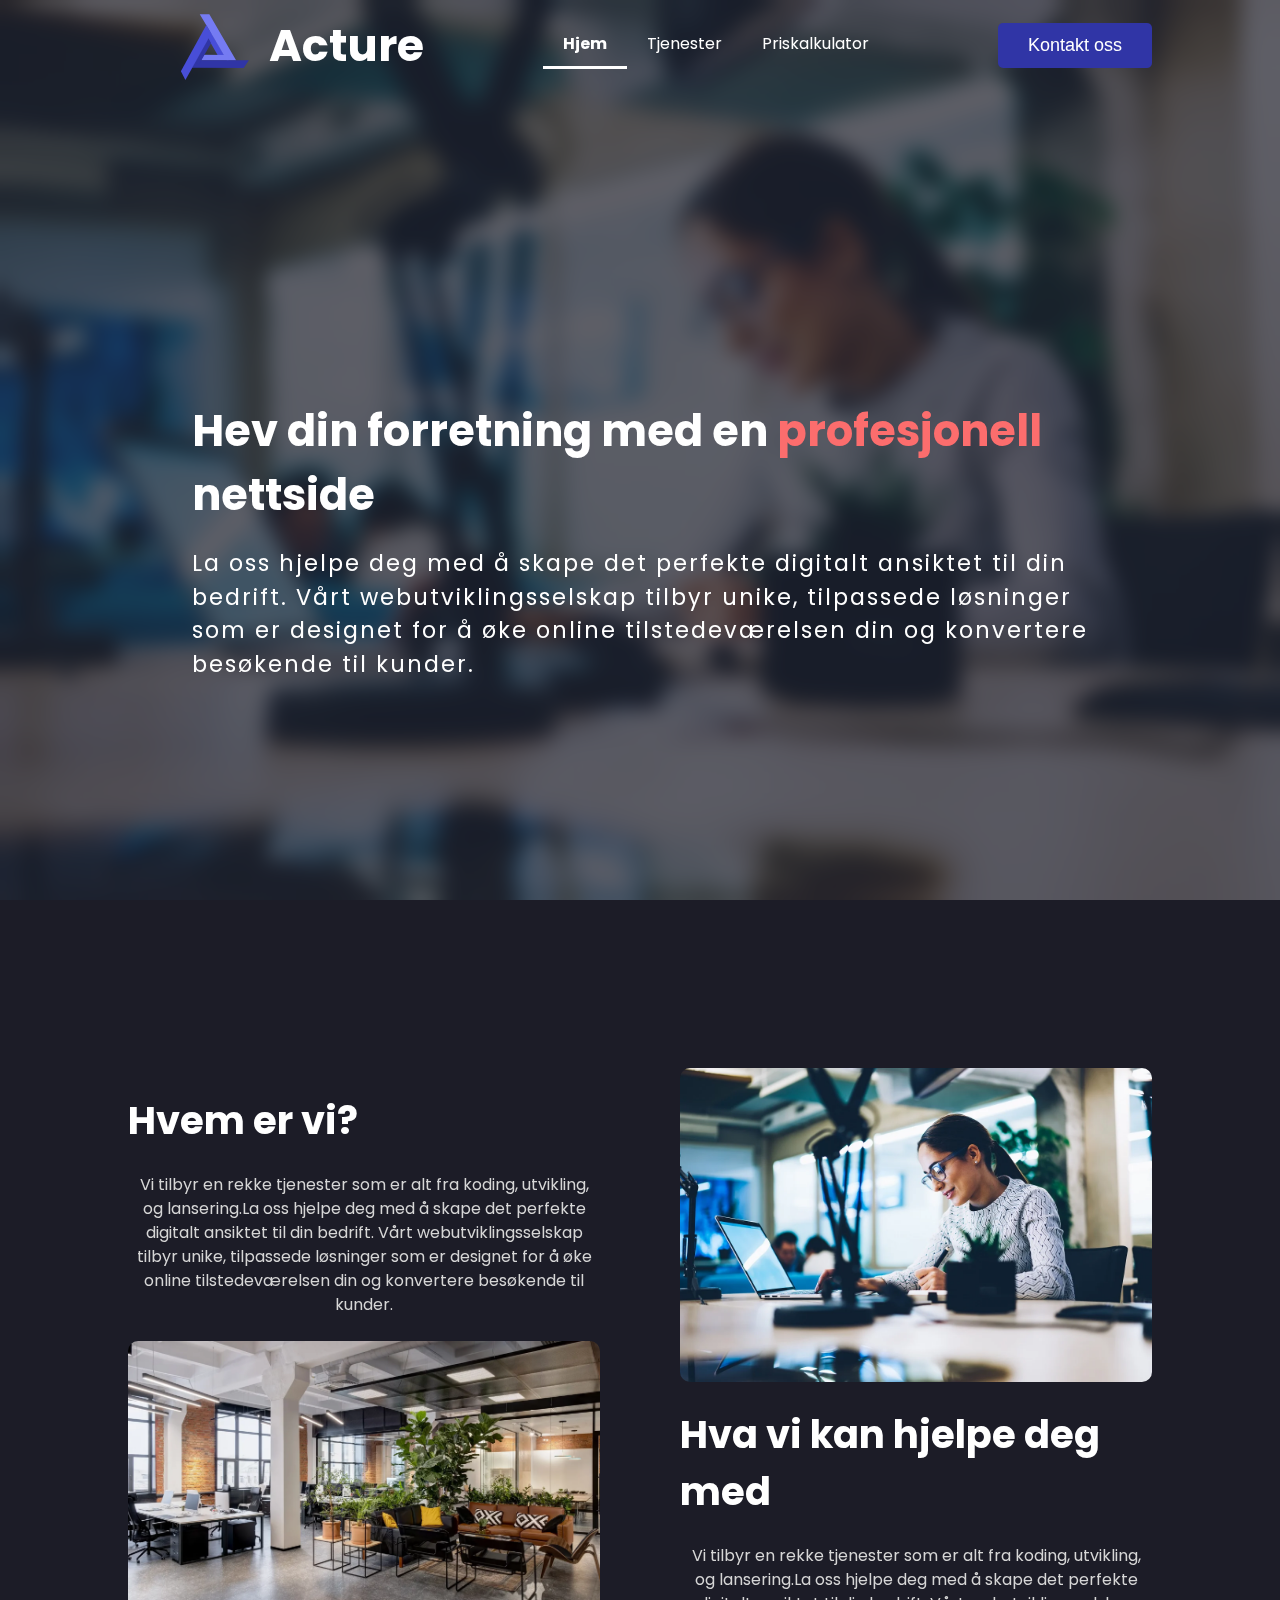
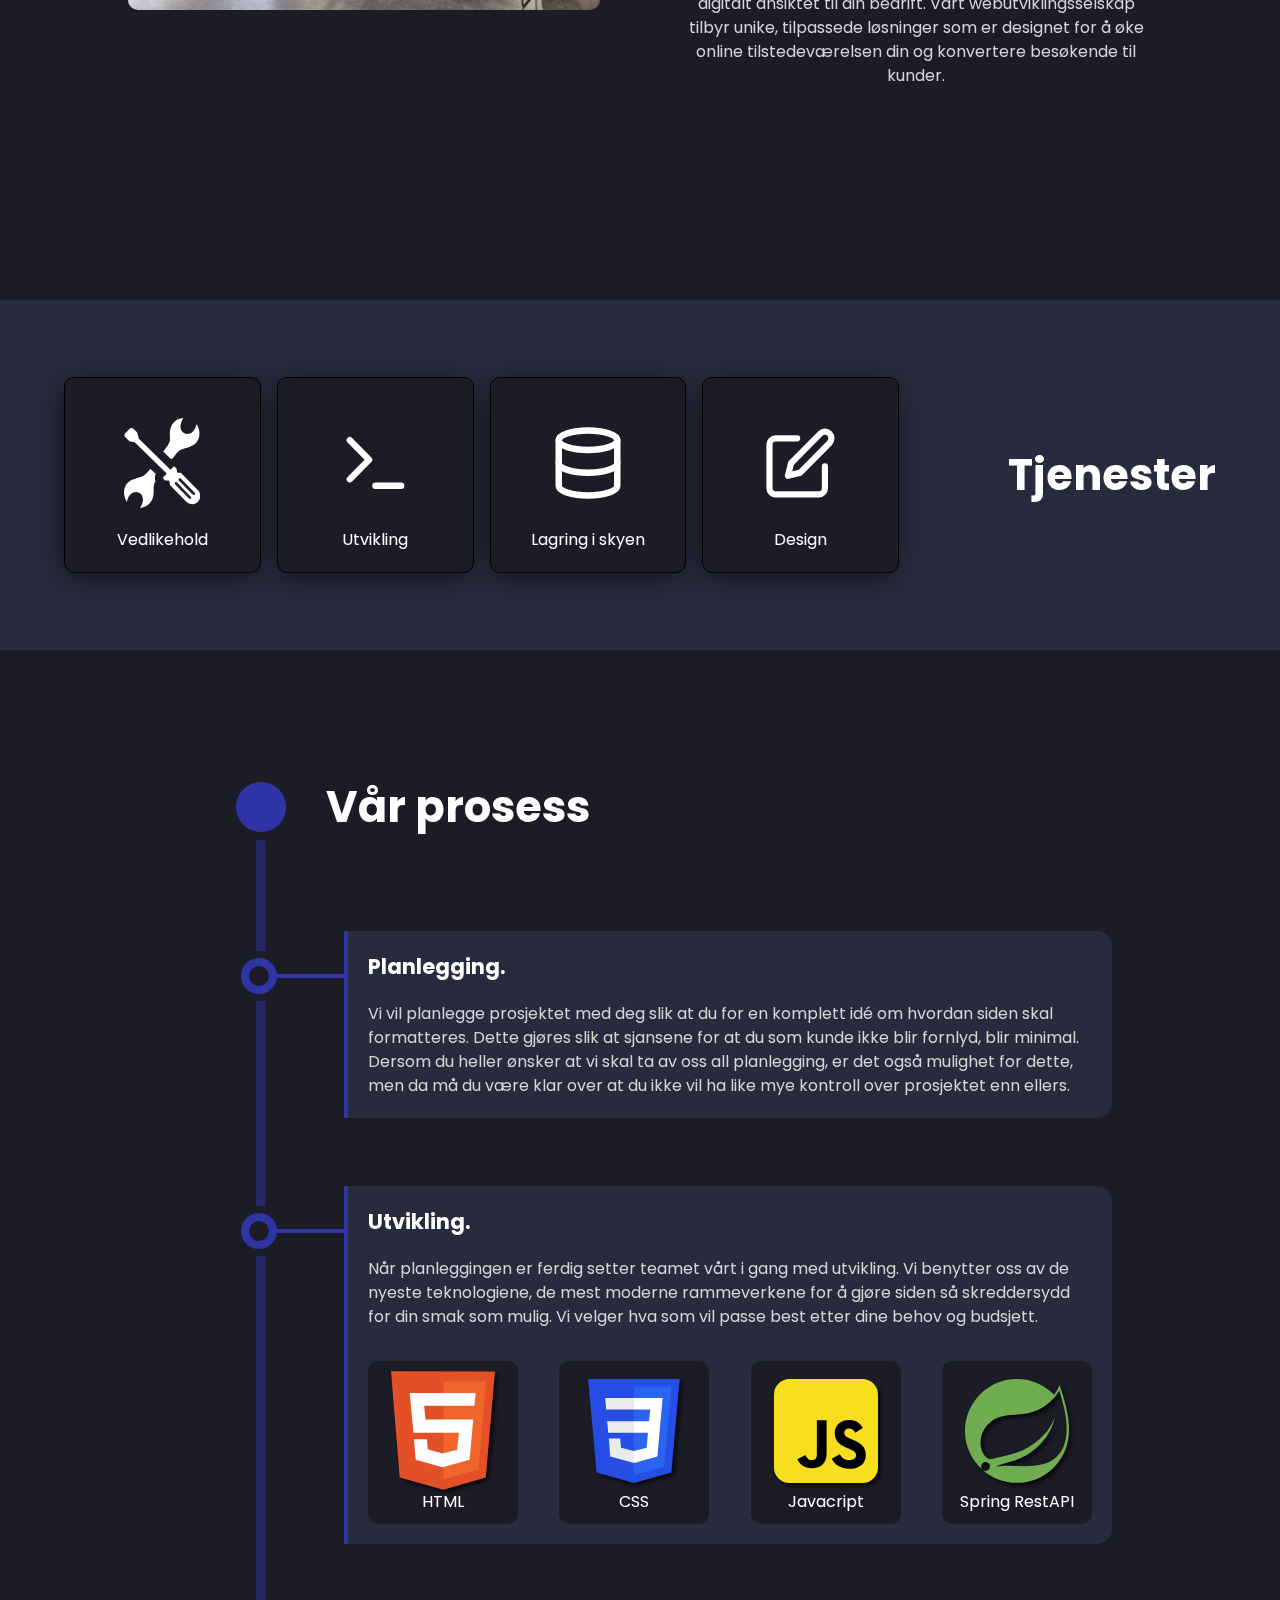
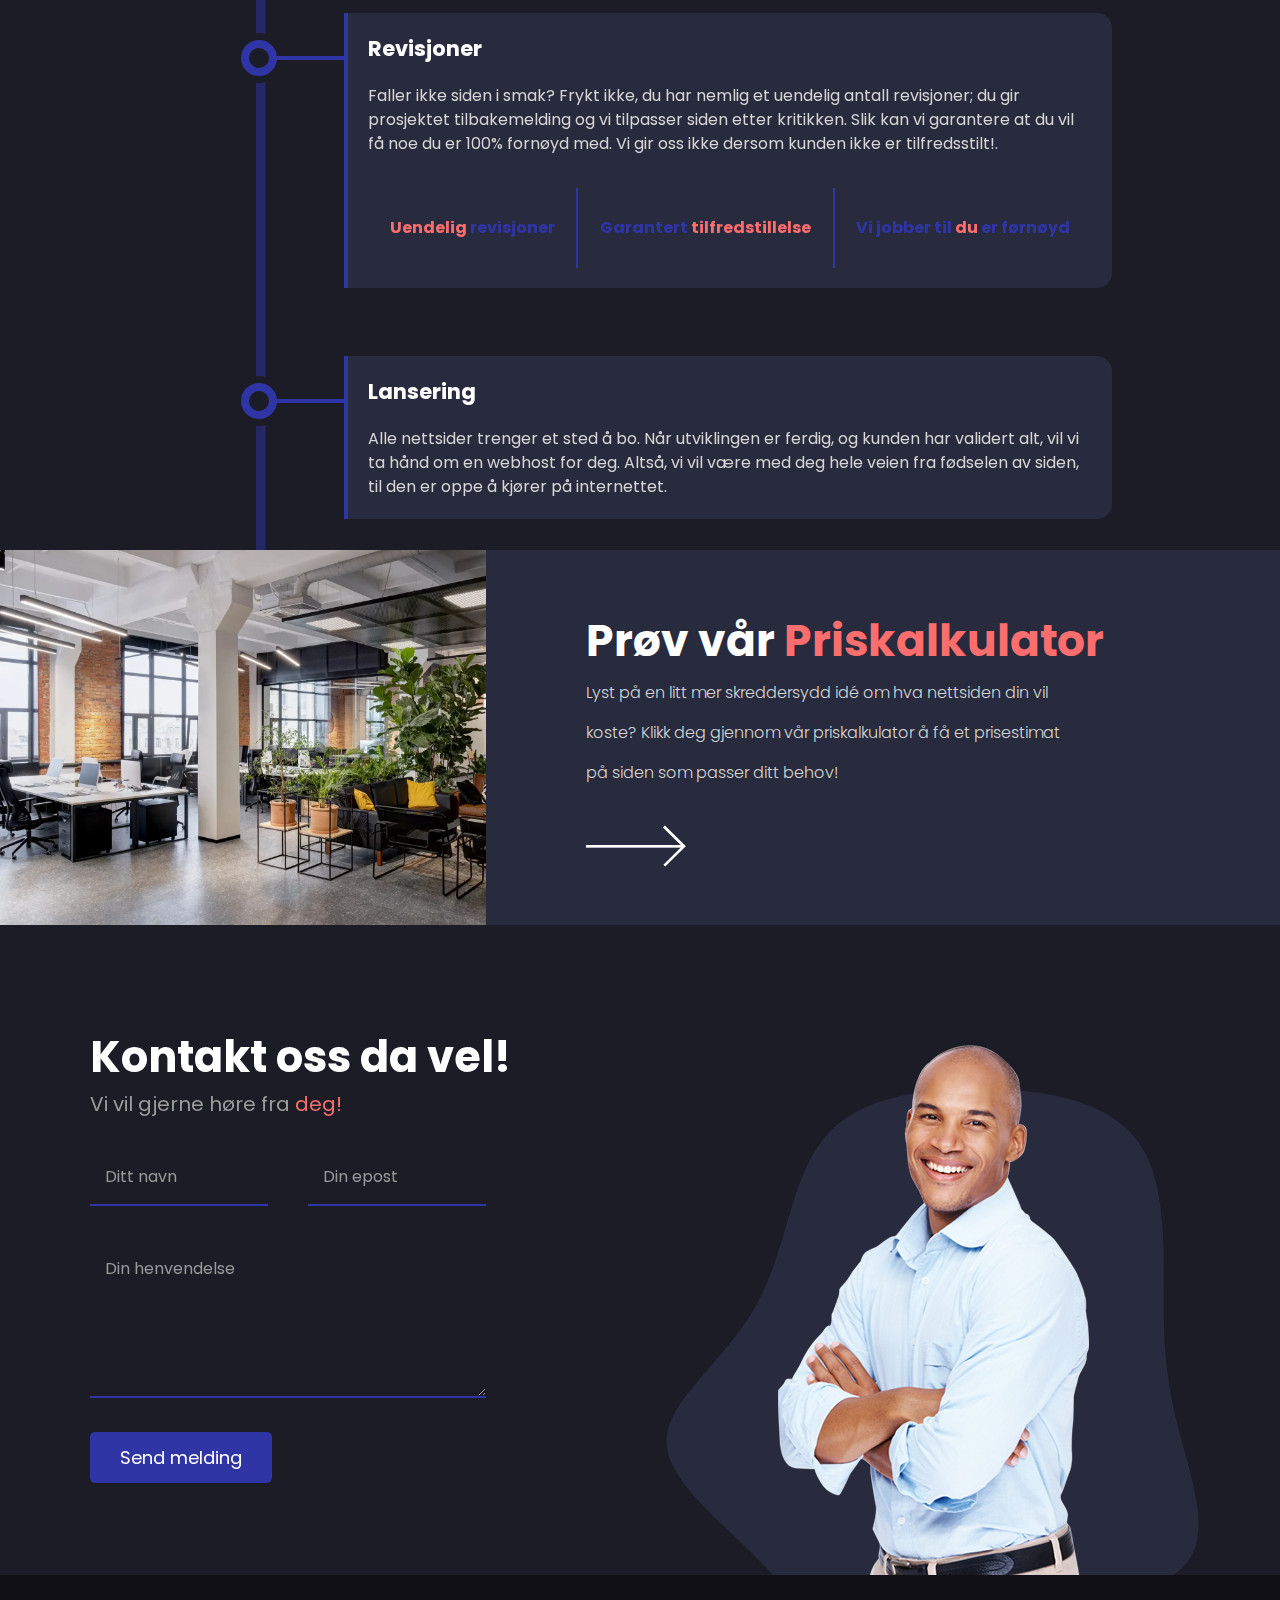
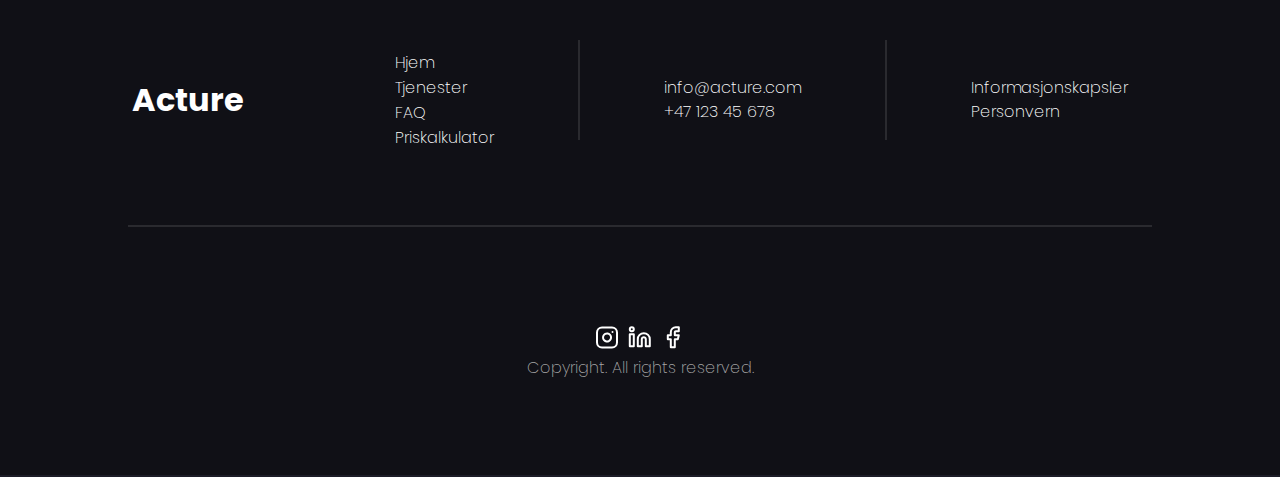
<file: src/main/resources/static/index.html>
<!DOCTYPE html>

<html>

<head>
    <meta charset="UTF-8">
    <meta name="viewport" content="width=device-width, initial-scale=1" />
    <meta http-equiv="X-UA-Compatible" content="IE=edge" />

    <link rel="stylesheet" href="./style/homepage_style.css"></link>


    <script src="https://s3-us-west-2.amazonaws.com/s.cdpn.io/16327/gsap-latest-beta.min.js"></script>
    <script src="https://s3-us-west-2.amazonaws.com/s.cdpn.io/16327/CSSRulePlugin3.min.js"></script>
    <script src="https://s3-us-west-2.amazonaws.com/s.cdpn.io/16327/ScrollTrigger.min.js"></script>
    <script src="https://cdnjs.cloudflare.com/ajax/libs/jquery/3.6.3/jquery.min.js"></script>
    <script src="https://cdn.jsdelivr.net/npm/swiper@8/swiper-bundle.min.js"></script>

    <title>Hjemmeside</title>

</head>

<body>
    <header id="header">
        <div class="container flex">
            <div class="logo_wrapper" onclick="toHomepage()">
                <img src="./images/icons/logo.svg" alt="logo" class="logo" >
                <h1>Acture</h1>
            </div>
                
                <div class="hamburger" id="hamburger">
                <div class="hamburger_line"></div>
                <div class="hamburger_line"></div>
                <div class="hamburger_line"></div>
                </div>
                <ul class="nav-ul" id="nav-ul">
                    <li><a href="#" class="active">Hjem</a></li>
                    <li><a href="tjenester.html">Tjenester</a></li>
                    <li><a href="price.html">Priskalkulator</a></li>
                </ul>
                <ul class="nav-ul">
                    <li class="kontakt">  
                        <button class="a_kontakt default_button" onClick="document.getElementById('contact_section').scrollIntoView();">Kontakt oss</button>
                    </li> 
                </ul>
        </div>   
    </header>
    <div class="content-wrapper">
        <section class="landingpage">
            <div class="landingpage_bg"></div>
            <div class="landingpage_content">
                <div class="landingpage_title">
                    <h1 class="title tes">Hev din forretning med en <span class="alternativ_color">profesjonell</span> nettside</h1>
                </div>
                <div class="landingpage_subtitle">
                    <p class="describtion">La oss hjelpe deg med å skape det perfekte digitalt ansiktet til din
                        bedrift. Vårt webutviklingsselskap tilbyr unike, tilpassede løsninger som er designet for å
                        øke online tilstedeværelsen din og konvertere besøkende til kunder.</p>
                </div>
            </div>
        </section>
        <section class="about">
            <div class="about_wrapper">
                <div class="about_column1">
                    <div class="about_text1 main_color">
                        <h1 class="title">Hvem er vi?</h1>
                        <p class="paragraph_color">Vi tilbyr en rekke tjenester som er alt fra koding, utvikling, og lansering.La oss hjelpe deg med å skape det perfekte digitalt ansiktet til din
                            bedrift. Vårt webutviklingsselskap tilbyr unike, tilpassede løsninger som er designet for å
                            øke online tilstedeværelsen din og konvertere besøkende til kunder.
                        </p>
                    </div>
                    <div class="about_img1">
                        <img src="./images/slideshow_images/office.png">
                    </div>
                </div>
                <div class="about_column2">
                    <div class="about_img2">
                        <img src="./images/slideshow_images/office1.png">
                    </div>

                    <div class="about_text2 main_color">
                        <h1 class="title">Hva vi kan hjelpe deg med</h1>
                        <p class="paragraph_color">Vi tilbyr en rekke tjenester som er alt fra koding, utvikling, og lansering.La oss hjelpe deg med å skape det perfekte digitalt ansiktet til din
                            bedrift. Vårt webutviklingsselskap tilbyr unike, tilpassede løsninger som er designet for å
                            øke online tilstedeværelsen din og konvertere besøkende til kunder.
                        </p>
                    </div>
                </div>
            </div>
        </section>
        <section class="gallery">
            <div class="gallery_container">
                <div class="gallery_wrapper">
                    <div class="service_card" id="vedlikehold"onclick="goToServices();">
                        <img src="./images/icons/maintance.svg">
                        <p>Vedlikehold</p>
                    </div>
                    <div class="service_card" id="utvikling" onclick="goToServices();">
                        <img src="./images/icons/terminal.svg">
                        <p>Utvikling</p>
                    </div>
                    <div class="service_card" id="database" onclick="goToServices();">
                        <img src="./images/icons/database.svg">
                        <p>Lagring i skyen</p>
                    </div>
                    <div class="service_card" id="design" onclick="goToServices();">
                        <img src="./images/icons/design.svg">
                        <p>Design</p>
                    </div>
                </div>
                <h1 class="title">Tjenester</h1>
            </div>
        </section>

        <section class="timeline">
            <img src="./images/slideshow_images/timeline_path6.svg" class="path_timeline">
            <div class="timeline_header">
                <h1 class="title main_color">
                    Vår prosess
                </h1>
            </div>
            <!--
            <div class="timelime_dots_container">
                <img src="./images/slideshow_images/dot2.svg" id="dot1">
                <img src="./images/slideshow_images/dot2.svg" id="dot2">
                <img src="./images/slideshow_images/dot2.svg" id="dot3">
                <img src="./images/slideshow_images/dot2.svg" id="dot4">
            </div>
            -->
            <img src="./images/slideshow_images/starter_dot1.svg" class="timeline_dot" id="starter_dot">
            <div class="timelime_items_container">
                <div class="timeline_item" id="timeline_item_1">
                    <img src="./images/slideshow_images/dot2.svg" class="timeline_item_dot">
                    <div class="timeline_title expand_timeline_item">
                        <h1 class="main_color">
                            <span class="timeline_indeks">1.</span>  Planlegging.
                        </h1>
                        <img src="./images/icons/timeline_icons/read_more.svg" id="tl_more_info">
                    </div>
                    <div class="timeline_desc" id="timeline_desc_1">
                        <p class="paragraph_color">
                            Vi vil planlegge prosjektet med deg slik at du for en komplett idé om hvordan siden skal formatteres. Dette gjøres slik at sjansene for at du som kunde ikke blir fornlyd, blir minimal.
                            Dersom du heller ønsker at vi skal ta av oss all planlegging, er det også mulighet for dette, men da må du være klar over at du ikke vil ha like mye kontroll over
                            prosjektet enn ellers.
                        </p>
                    </div>
                </div>

                <div class="timeline_item" id="timeline_item_2">
                    <img src="./images/slideshow_images/dot2.svg" class="timeline_item_dot">
                    <div class="timeline_title expand_timeline_item">
                        <h1 class="main_color">
                            <span class="timeline_indeks">2.</span> Utvikling.
                        </h1>
                        <img src="./images/icons/timeline_icons/read_more.svg" id="tl_more_info2">
                    </div>
                    <div class="timeline_desc" id="timeline_desc_2">
                        <p class="paragraph_color">
                            Når planleggingen er ferdig setter teamet vårt i gang med utvikling. Vi benytter oss av de nyeste teknologiene, de mest moderne rammeverkene for å gjøre siden så
                            skreddersydd for din smak som mulig. Vi velger hva som vil passe best etter dine behov og budsjett.
                        </p>
                        <div class="tools_wrapper">
                            <div class="tools">
                                <img src="./images/icons/timeline_icons/html.svg" alt="">
                                <p>HTML</p>
                            </div>
                            <div class="tools">
                                <img src="./images/icons/timeline_icons/css.svg" alt="">
                                <p>
                                    CSS
                                </p>
                            </div>
                            <div class="tools">
                                <img src="./images/icons/timeline_icons/js.svg" alt="">
                                <p>Javacript</p>
                            </div>
                            <div class="tools"><img src="./images/icons/timeline_icons/springapi.svg" alt="">
                                <p>Spring RestAPI</p>
                            </div>
                        </div>
                    </div>
                </div>

                <div class="timeline_item" id="timeline_item_3">
                    <img src="./images/slideshow_images/dot2.svg" class="timeline_item_dot">
                    <div class="timeline_title expand_timeline_item">
                        <h1 class="main_color">
                            <span class="timeline_indeks">3.</span> Revisjoner
                        </h1>
                        <img src="./images/icons/timeline_icons/read_more.svg" id="tl_more_info3">
                    </div>
                    <div class="timeline_desc" id="timeline_desc_3">
                        <p class="paragraph_color">
                            Faller ikke siden i smak? Frykt ikke, du har nemlig et uendelig antall revisjoner; du gir prosjektet tilbakemelding og vi tilpasser siden etter kritikken.
                            Slik kan vi garantere at du vil få noe du er 100% fornøyd med. Vi gir oss ikke dersom kunden ikke er tilfredsstilt!.
                        </p>
                        <div class="timeline_revision main_color">
                            <div class="revision_item">
                                <p><span class="alternativ_color">Uendelig</span> revisjoner</p>
                            </div>
                            <div class="revision_seperator"></div>
                            <div class="revision_item">
                                <p>Garantert <span class="alternativ_color">tilfredstillelse</span></p>
                            </div>
                            <div class="revision_seperator"></div>
                            <div class="revision_item">
                                <p>Vi jobber til <span class="alternativ_color">du</span> er førnøyd</p>
                            </div>
                        </div>
                    </div>
                </div>

                <div class="timeline_item swiper_slide" id="timeline_item_4">
                    <img src="./images/slideshow_images/dot2.svg" class="timeline_item_dot">
                    <div class="timeline_title expand_timeline_item">
                        <h1 class="main_color">
                            <span class="timeline_indeks">4.</span> Lansering
                        </h1>
                        <img src="./images/icons/timeline_icons/read_more.svg" id="tl_more_info4">
                    </div>
                    <div class="timeline_desc" id="timeline_desc_4">
                        <p class="paragraph_color">
                            Alle nettsider trenger et sted å bo. Når utviklingen er ferdig, og kunden har validert alt, vil vi ta hånd om en webhost for deg. Altså, vi vil være med deg hele veien
                            fra fødselen av siden, til den er oppe å kjører på internettet.
                        </p>
                    </div>
                </div>
            </div>







        </section>
        <section class="calc_wrapper">
            <div class="calc_img">
            </div>
            <div class="calc_content">
                <div class="calc_text">
                    <h1 class="title">Prøv vår <span class="alternativ_color">Priskalkulator</span></h1>
                    <p class="paragraph_color">
                        Lyst på en litt mer skreddersydd idé om hva nettsiden din vil koste? Klikk deg gjennom vår priskalkulator å få et prisestimat på siden som passer ditt behov!
                    </p>
                </div>
                <img src="./images/icons/next.svg" class="calc_next" role="button" onclick="toCalculator()">
            </div>
        </section>
      
       
        <section class="contact_section" id="contact_section">
            <div class="contact_wrapper">
                <span id="formSubmissionText">Takk for din henveneldse. Vi tar kontakt så fort som mulig!</span>
                <div class="contact_container" id="formToHide">
                    <div class="calc_top_text">
                        <h1 class="title main_color">Kontakt oss da vel!</h1>
                        <p class="contact_subheader">Vi vil gjerne høre fra <span class="alternativ_color">deg!</span></p>
                    </div>

                    <div class="input-container">
                        <div class="small_input_wrapper">
                            <div class="styled-input">
                                <input class="paragraph_color" type="text" id="fullName" required/>
                                <label>Ditt navn</label> 
                            </div>
                            <div class="styled-input">
                                <input class="paragraph_color" type="text" id="email" required />
                                <label>Din epost</label> 
                            </div>
                        </div>
                        
                        <div class="styled-input wide">
                            <textarea class="paragraph_color" required id="message"></textarea>
                            <label>Din henvendelse</label>
                        </div>
                    </div>
                    <div>
                        <div class="default_button" onclick="regMessage()">Send melding</div>
                    </div>
                </div>
                <div class="contact_illustration">
                    <div class="contact_img">
                        <img src="./images/slideshow_images/dude_smiling.png">
                    </div>
                </div>
            </div>
        </section> 
        <footer>
            <div class="top_footer">
                <div class="footer_logo">
                    <h1>Acture</h1>
                </div>
                <div class="footer_content">
                    <div class="footer_items">
                        <a href="#">Hjem</a>
                        <a href="">Tjenester</a>
                        <a href="">FAQ</a>
                        <a href="">Priskalkulator</a>
                    </div>
                    <div class="footer_seperator"></div>
                    <div class="footer_items">
                        <p>info@acture.com</p>
                        <p>+47 123 45 678</p>
                    </div>
                    <div class="footer_seperator"></div>
                    <div class="footer_items">
                        <p>Informasjonskapsler</p>
                        <p>Personvern</p>
                    </div>
                </div>
            </div>
            <hr class="footer_linebreak">
            <div class="bottom_footer">
                <div class="bottom_footer_wrapper">
                    <div class="footer_socials">
                        <img src="./images/icons/footer_icons/instagram.svg">
                        <img src="./images/icons/footer_icons/linkedin.svg">
                        <img src="./images/icons/footer_icons/facebook.svg"> 
                    </div>
                    <div class="footer_copyright">Copyright. All rights reserved.</div>
                </div>
            </div>
        </footer>
    </div>
    <script src="./js/script.js"></script>
    <script src="./js/animations.js"></script>
    <script src="./js/darkmode.js"></script>
</body>
</html>
</file>
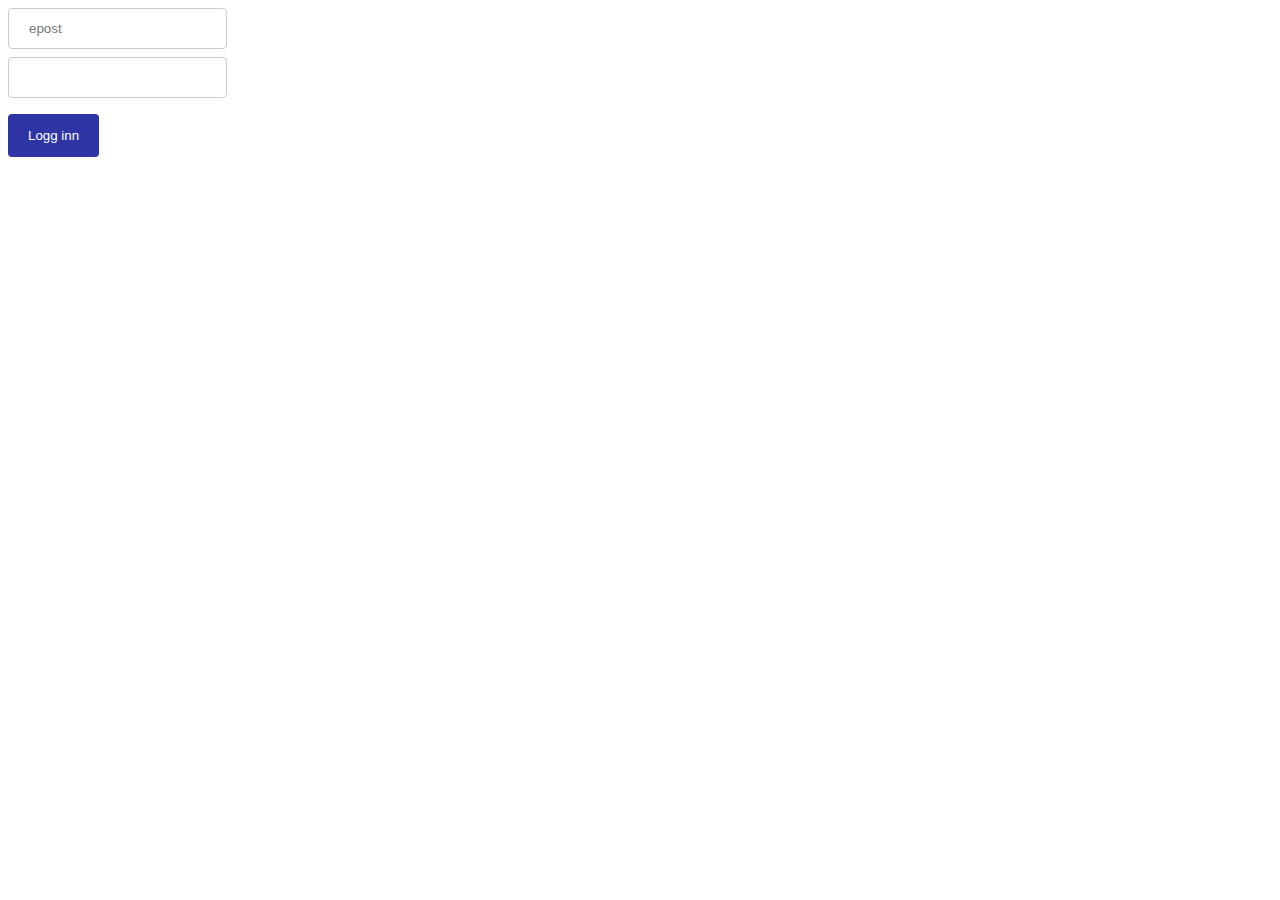
<file: src/main/resources/static/login.html>
<!DOCTYPE html>
<html lang="en">
<head>
    <meta charset="UTF-8">
    <title>Login</title>
    <script src="https://cdnjs.cloudflare.com/ajax/libs/jquery/3.6.3/jquery.min.js"></script>
</head>
<body>
    <input type="text" id="email" placeholder="epost">
    <input type="password" id="pwd">
    <button id="login" onclick="logIn()">Logg inn</button>
    <span id="error"></span>
</body>
<script src="js/login.js"></script>

<style>
    input[type=text], input[type=password] {
        padding: 12px 20px;
        margin: 8px 0;
        border: 1px solid #ccc;
        border-radius: 4px;
        box-sizing: border-box;
        display: flex;
    }

    button {
        background-color: #3035a6;
        color: white;
        padding: 14px 20px;
        margin: 8px 0;
        border: none;
        border-radius: 4px;
        cursor: pointer;
    }

    #error {
        color: red;
        font-size: 14px;
        margin-top: 8px;
    }
</style>
</html>
</file>
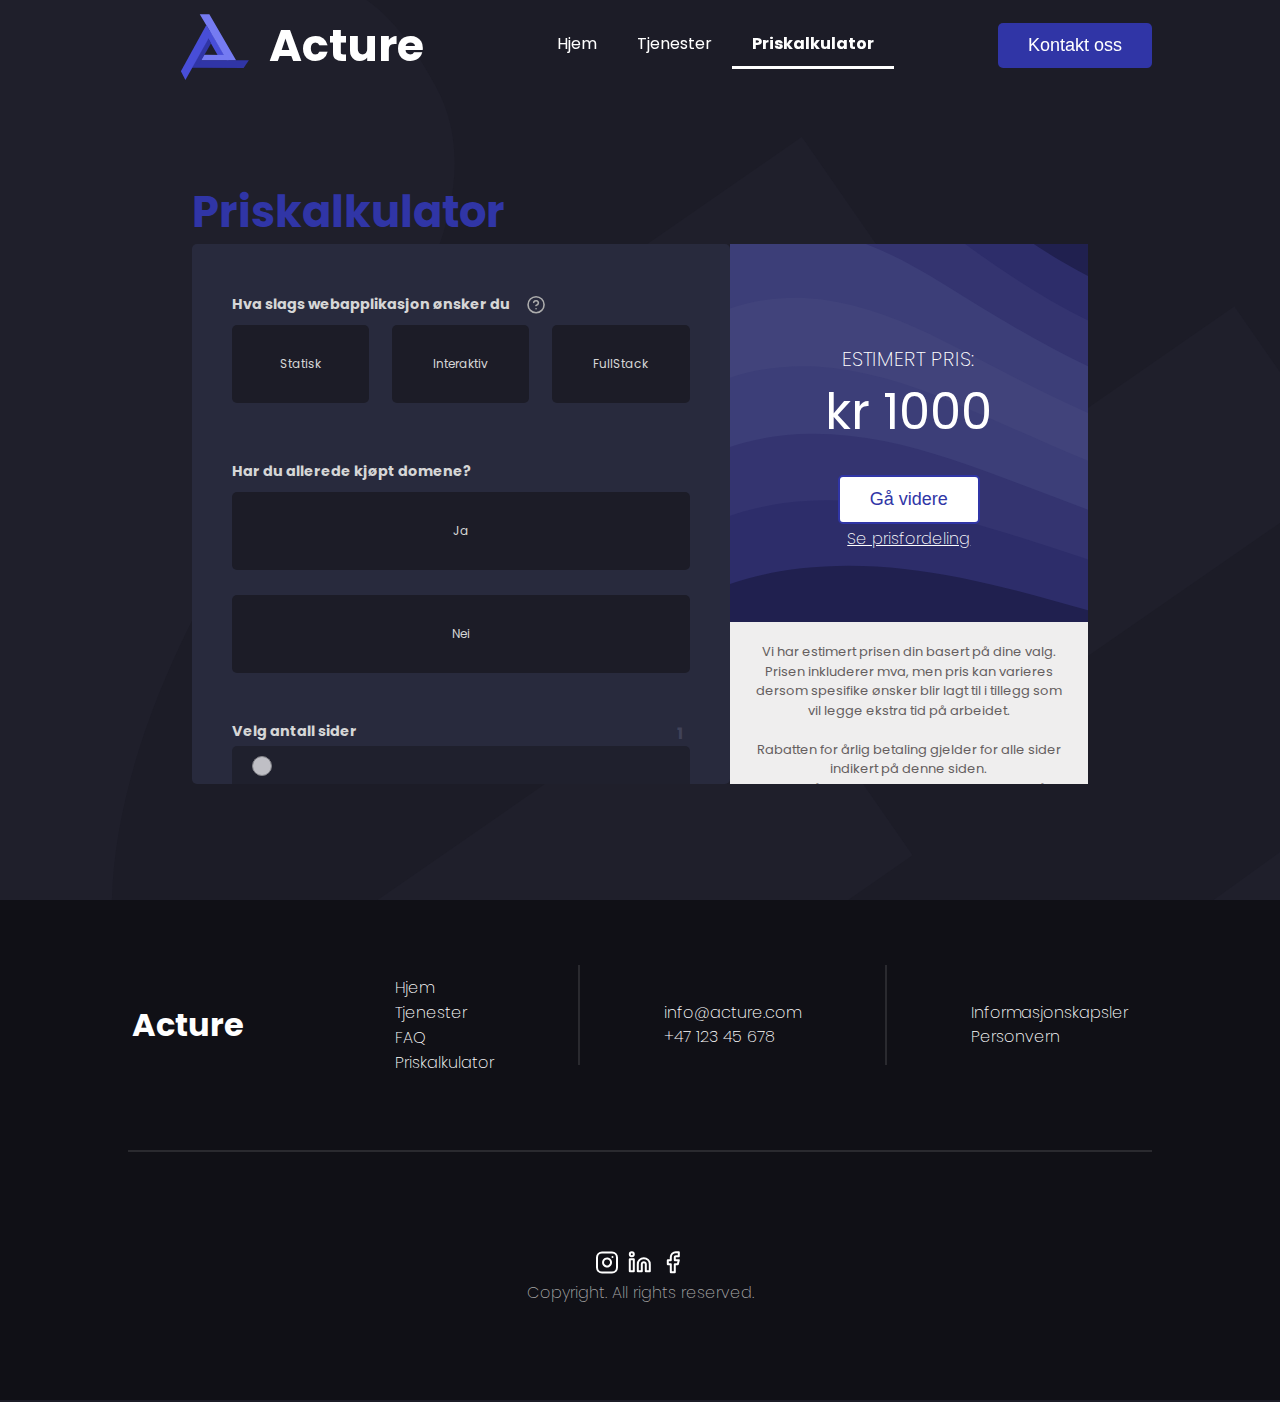
<file: src/main/resources/static/price.html>
<!DOCTYPE html>
<html>

    <head>
        <meta charset="UTF-8">
        <meta name="viewport" content="width=device-width, initial-scale=1.0" />
        <meta http-equiv="X-UA-Compatible" content="IE=edge" />

        <link rel="stylesheet" href="style/homepage_style.css"></link>
        <link rel="stylesheet" href="style/calc_style.css"></link>

        <script src="https://s3-us-west-2.amazonaws.com/s.cdpn.io/16327/gsap-latest-beta.min.js"></script>
        <script src="https://s3-us-west-2.amazonaws.com/s.cdpn.io/16327/CSSRulePlugin3.min.js"></script>
        <script src="https://s3-us-west-2.amazonaws.com/s.cdpn.io/16327/ScrollTrigger.min.js"></script>
        <script src="https://cdnjs.cloudflare.com/ajax/libs/jquery/3.6.3/jquery.min.js"></script>

        <title>Hjemmeside</title>

    </head>
    <body>
        <header id="header">
            <div class="container flex">
                <div class="logo_wrapper" onclick="toHomepage()">
                    <img src="images/icons/logo.svg" alt="logo" class="logo">
                    <h1>Acture</h1>
                </div>
                <div class="hamburger" id="hamburger">
                <div class="hamburger_line"></div>
                <div class="hamburger_line"></div>
                <div class="hamburger_line"></div>
                </div>
                <ul class="nav-ul" id="nav-ul">
                    <li><a href="index.html">Hjem</a></li>
                    <li><a href="tjenester.html">Tjenester</a></li>
                    <li><a class="active" href="price.html">Priskalkulator</a></li>

                </ul>
                <ul class="nav-ul">
                    <li class="kontakt">
                        <button class="a_kontakt default_button" onClick="location.href='index.html#contact_section';">Kontakt oss</button>
                    </li>
                </ul>
            </div>   
        </header>
        <section>
            <div class="calculator_container">
                <h1 class="title">Priskalkulator</h1>
                <div class="calculator_wrapper">
                    <div class="the_calculator">
                        <div class="calculator_section">
                            <div class="top_text">
                                <div class="more_info">
                                    <h3>Hva slags webapplikasjon ønsker du</h3>
                                    <img src="./images/icons/help_circle.svg" id="more_info">
                                </div>
                            </div>
                            <div id="top_text_info">
                                <p>- <b class="bold-color">En statisk nettside</b> er en enkel type nettside som består av faste sider med HTML, CSS og muligens JavaScript-kode. Inneholdet på sidene endres ikke, med mindre noen manuelt redigerer koden. Statiske nettsider egner seg best for små, informative nettsteder uten behov for dynamisk innhold eller interaksjon med brukerne. </p>
                                <br>
                                <p>- <b class="bold-color"> En interaktiv webside </b> er en side der brukeren selv kan påvirke innholdet.  Dynamiske nettsider gir mer interaktivitet og muligheter for personlig tilpasning enn statiske nettsider, og de er derfor ofte brukt til å lage nettsteder med komplekst innhold, slik som sosiale medier, e-handel og online tjenester.</p>
                                <br>
                                <p>- <b class="bold-color">En fullstack nettside</b> er en type nettside som gir en komplett brukeropplevelse ved å kombinere frontend og backend teknologier. Frontenden tar seg av det du ser på skjermen, slik som design og interaksjon med brukeren. Backenden tar seg av det som skjer bak kulissene, slik som lagring av data og utførelse av logikk.</p>
                           <br>
                            </div>
                            <div class="calc_type">
                                <input type="radio" name="section_1" value="one" id="btn_1_1"><label for="btn_1_1">Statisk</label>
                                <input type="radio" name="section_1" value="one" id="btn_1_2"><label for="btn_1_2">Interaktiv</label>
                                <input type="radio" name="section_1" value="one" id="btn_1_3"><label for="btn_1_3">FullStack</label>
                            </div>
                        </div>
                        <div class="calculator_section">
                            <div class="domain">
                                <div class="top_text">
                                    <h3>Har du allerede kjøpt domene?</h3>
                                </div>
                                <div class="calc_btn_2">
                                    <input type="radio" name="section_2" value="one" id="btn_2_1"><label for="btn_2_1">Ja</label>
                                    <br>
                                    <input type="radio" name="section_2" value="one" id="btn_2_2"><label for="btn_2_2">Nei</label>
                                </div>
                            </div>
                        </div>
                        <div class="calculator_section">
                            <div class="calc_pages">
                                <div class="pages_amount">
                                    <h3>Velg antall sider</h3>
                                    <span id="demo" class="output">0</span>
                                </div>
                                <input type="range" min="1" max="8" value="1" class="slider" id="myRange">
                            </div>
                        </div>
                        <div class="calculator_section">
                            <div class="calc_design">
                                <div class="top_text">
                                    <div class="more_info">
                                        <h3>Design nivå</h3>
                                        <img src="./images/icons/help_circle.svg" id="more_info2">
                                    </div>
                                </div>
                                <div id="design_info">
                                    <p>-<b class="bold-color">Lavt</b> design på siden betyr at vi bruker lite visuelle effekter, som SVG'er, ikke animasjoner. Alt blir statisk.</p>
                                    <br>
                                    <p>-<b class="bold-color">Middels</b> design vil gi deg mer unikt og kreativt design, bruk av spesielle utforminger og kreative bakgrunner.</p>
                                    <br>
                                    <p>-<b class="bold-color">Høyt</b> nivå inkluderer alt fra middels, men du vil også få gode animasjoner som gir liv til siden.</p>
                                    <br>
                                    </p>
                                </div>
                                <div class="calc_type">
                                    <input type="radio" name="section_3" value="one" id="btn_3_1"><label for="btn_3_1">Lav</label>
                                    <input type="radio" name="section_3" value="one" id="btn_3_2"><label for="btn_3_2">Middels</label>
                                    <input type="radio" name="section_3" value="one" id="btn_3_3"><label for="btn_3_3">Høy</label>
                                </div>
                            </div>
                        </div>
                        <div class="calculator_section">
                            <div class="top_text"><h3>Innhold</h3>
                                <p>Vet du hva som skal stå på siden eller trenger du hjelp?</p></div>
                            <div class="calc_btn_2">
                                <input type="radio" name="section_4" value="one" id="btn_4_1"><label for="btn_4_1">Ja</label>
                                <br>
                                <input type="radio" name="section_4" value="one" id="btn_4_2"><label for="btn_4_2">Nei</label>
                            </div>
                        </div>
                    </div>
                    <div class="result_bar">
                        
                        <div class="results">
                            <div class="payment_type"></div>
                            <div class="estimate_price">
                            <p>ESTIMERT PRIS: </p>
                            kr <span id="final_result" class="final_price">0</span>
                        </div>
                        <button class="default_button_reverse" style="color: var(--theme-color);">Gå videre</button>
                        <a href="#">Se prisfordeling </a>
                        </div>
                        <div class="info">
                            <p>
                                Vi har estimert prisen din basert på dine valg. Prisen inkluderer mva, men pris kan varieres dersom spesifike ønsker blir lagt til i tillegg som vil legge ekstra tid på arbeidet. <br>
                                <br>  Rabatten for årlig betaling gjelder for alle sider indikert på denne siden. <br>
                                Ved månedlig betalingsmetode, kan også prisen endres ved spesielle ønsker, som tilsvarer lovt rabatt iforhold til fast pris på siden
                            </p>
                        </div>
                    </div>
                </div>
            </div>
        </section>
        <footer>
            <div class="top_footer">
                <div class="footer_logo">
                    <h1>Acture</h1>
                </div>
                <div class="footer_content">
                    <div class="footer_items">
                        <a href="#">Hjem</a>
                        <a href="">Tjenester</a>
                        <a href="">FAQ</a>
                        <a href="">Priskalkulator</a>
                    </div>
                    <div class="footer_seperator"></div>
                    <div class="footer_items">
                        <p>info@acture.com</p>
                        <p>+47 123 45 678</p>
                    </div>
                    <div class="footer_seperator"></div>
                    <div class="footer_items">
                        <p>Informasjonskapsler</p>
                        <p>Personvern</p>
                    </div>
                </div>
            </div>
            <hr class="footer_linebreak">
            <div class="bottom_footer">
                <div class="bottom_footer_wrapper">
                    <div class="footer_socials">
                        <img src="./images/icons/footer_icons/instagram.svg">
                        <img src="./images/icons/footer_icons/linkedin.svg">
                        <img src="./images/icons/footer_icons/facebook.svg"> 
                    </div>
                    <div class="footer_copyright">Copyright. All rights reserved.</div>
                </div>
            </div>
        </footer>
    </body>

    <script src="./js/calculator.js"></script>
    <script src="./js/script.js"></script>
</html>
</file>
<file: src/main/resources/static/style/homepage_style.css>
/* UTILITIES */

@import url('https://fonts.googleapis.com/css2?family=Roboto:wght@100;300;400;500;700;900&display=swap');
@import url('https://fonts.googleapis.com/css2?family=Poppins:wght@100;200;300;400;500;600&display=swap');

:root {
    --theme-color: #3035a6;
    --theme-highlight-color: #353bb9;
    --alertenativ-color: #FC6d6d;
    --white: white;
    --darkmode-bg: #404258;
    --darkmode-bg2: #474E68;
    --darkmode-highlight: #50577A;
}

::-webkit-scrollbar {
    width: 10px;
    left: -10px;
}

/* Track */
::-webkit-scrollbar-track {
    background: none;
}

/* Handle */
::-webkit-scrollbar-thumb {
    background: #4c4c52;
    border-radius: 5px;
}

/* Handle on hover */
::-webkit-scrollbar-thumb:hover {
    background: #29292c;
}

.darkmode_bg1 {
    background-color: var(--darkmode-bg);
}

.darkmode_bg2 {
    background-color: var(--darkmode-bg2);
}

.darkmode_text {
    color: var(--white);
}

* {
    margin: 0;
    padding: 0;
    box-sizing: border-box;
}
html {
    scroll-behavior: smooth;
}

body { 
    font-family: 'Poppins', sans-serif;
    overflow-X: hidden;
    position: relative;
    background-color: #1c1c27;
}


a {
    text-decoration: none;
}

li {
    list-style: none;
}
p{
    font-size: 20px;
}

.main_color {
    color: white;
}
.alternativ_color{
    color: var(--alertenativ-color);
}
.paragraph_color{
    color: #D6D6D6;
}

.default_button{
    text-decoration: none;
    padding: 12px 30px;
    background: #3035A6;
    font-size: 18px;
    border: none;
    width: auto;
    color: white;
    border-radius: 5px;
}
.default_button:hover{
    cursor: pointer;
    transform: scale(1.05);
    border: none;
}
.default_button_reverse {
    text-decoration: none;
    padding: 12px 30px;
    background: white;
    font-size: 18px;
    border: solid 2px var(--theme-color);
    width: auto;
    color: var(--theme-color);
    border-radius: 5px;
}

.content-wrapper{
    z-index: -10000;
}


/* ------------------ Header ------------------- */

/* ------------------ Header ------------------- */

.container{
    margin: 0 auto;
    width:80%;
}

p{
    line-height: 1.5;
}

.logo_wrapper{
    padding: 10px;
    display: flex;
    align-items: center;
    color: white;
    font-size: 140%;
}
.logo_wrapper h1{
    margin-left: 20px;
}

.nav-ul{
    display: flex;
    align-items: flex-start;
    justify-content: center;
    padding: 0;
    list-style-type: none;
}


.nav-ul li a{
    display: inline-block;
    color: white;
    padding: 10px 20px;
    text-decoration: none;
}


.hamburger{
    background-color: transparent;
    border: 0;
    color:white;
    cursor:pointer;
    font-size: 20px;
    display:none;
}

.hamburger:focus{
    outline: none;
}



/*------------------kontakt-----------------*/


header .logo {
font-weight: bold;
font-size: 35px;
color: rgb(255, 255, 255);
font-family: "Poppins", sans-serif;
margin-left:40px;
}

header {
    position: fixed;
    width: 100%;
    top: 0;
    left: 0;
    height: fit-content;
    text-align: center;
    z-index: 9999;
    transition: all 300ms ease-in-out;
    display: flex;
    align-items: center;
    justify-content: space-between;
}

.flex {
display: flex;
justify-content: space-between;
align-items: center;
transition: all 300ms ease-in-out;
}

.container {
width: 80%;
margin: 0 auto;
}

.hamburger-menu {
display: none;
cursor: pointer;
position: absolute;
}



.kontakt a {
    text-decoration: none;
    padding: 12px 30px;
    background: var(--theme-color);
    font-size: 18px;
    width: auto;
    color: white;
}
.kontakt a:hover{}

.container  ul a:hover {
color: white;
border-bottom: 3px solid var(--white);
}


.container .active {
font-weight: bold;
color:white;
position: relative;
border-bottom: 3px solid var(--white);
}
.bg{
background-color: #1c1c27;
}

.nav-bar.active{
height:450px;
}

.nav-bar.active ul{
opacity: 1;
}

.scroll-down header {
transform: translate3d(0, -100%, 0);
}
.scroll-up header {
    background: #1c1c27;
}
.scroll-up .kontakt a{
    color: white
}
.scroll-up .logo_wrapper{
    color: white;
}

.scroll-up ul a {
    color: white;
    text-decoration: none;
}
.scroll-up .container  ul a:hover {
    border-bottom: 3px solid var(--theme-color);
}

.scroll-up .logo {
    color: white;
}
.scroll-up .active {
    border-bottom: solid 3px var(--theme-color);
}



.menu-is-open {
    overflow: hidden;
}

.menu-is-open header {
    filter: none;
}
.kontakt_list{
    display:none;
}
.a_kontakt:hover{
    border:none;
    cursor:pointer;
}

.hamburger_line{
    width:30px;
    height:3px;
    margin-top:3px;
    background-color:white;
}
.kontakt a:hover{
    border-bottom: none;
}
@media screen and (max-width: 1100px){
    header{
        width: 100%;
        padding: 0;
    }
    header .logo{
        margin-left: 10px;
    }
    .scroll-up header {
        background: #1c1c27;
    }
    .scroll-up li a {
        color: white;
    }
    .scroll-up .logo_wrapper{
        color: var(--white);
    }
    .nav-ul{
        display:none;
        width:100%;
    }
    .logo{
        width:80px;
    }
    .nav-ul li{
        display: flex;
    }
    .nav-ul li a{
        padding:10px;
    }
    .container{
        width: 100%;
        padding: 0;
        flex-wrap: wrap;
    }

    .hamburger{
        display:block;
        margin-right: 40px;
    }
    .kontakt{
        display:none;
    }
    .nav-ul.show{
        display:flex;
        color:white;
        width: 100%;
        flex-direction: column;
        justify-content: left;
    }
    .kontakt_list{
        display:block;
    }
  
}

/*------------------------Landing page-----------------------*/



.landingpage {
    height: 100vh;
    max-height: 1300px;
    position: relative;
    background-image: url("../images/slideshow_images/office1.png");
    background-size: cover;
    z-index: -2;
    background-attachment: fixed;
}
.landingpage_bg{
    position: absolute;
    height: 100vh;
    max-height: 1300px;
    width: 100%;
    z-index: -1;
    background-color: rgba(28, 28, 39, 0.7);
    backdrop-filter: blur(10px);
}

.landingpage_content {
    position: absolute;
    transform: translate(-50%, -50%);
    top:60%;
    left: 50%;
    display: flex;
    flex-direction: column;
    width: 70%;
    justify-content: center;
    margin: auto;
    z-index: 700;
}
/* DEMO-SPECIFIC STYLES */

.landingpage_title h1,
p {
    color: rgb(255, 255, 255);
}
.landingpage p{
    width: 100%;
    margin: 20px auto auto;

}
/*--------------------About------------------------------*/
.about {
    display: flex;
    min-height: fit-content;
    height: 1000px;
    max-height: 1300px;
    width: 100%;
    background-image: url("../images/backgrounds/timeline_bg.svg");
    background-size: cover;
    background-attachment: fixed;
    align-items: center;
    position: relative;
    padding-top:75px;
}

.about_wrapper {
    width: 70%;
    height: 80%;
    margin: auto;
    text-align: left;
    display: flex;
    align-items: center;
    justify-content: flex-start;
}
.about_column1{
    width: 50%;
    height: 100%;
    display: flex;
    flex-direction: column;
    padding-right: 40px;
}
.about_img1 {
    display: flex;
    justify-content: center;
    align-items: center;
    width: 100%;
    border-radius: 10px;
    overflow: hidden;
    
}
.about_img1 img{
    flex-shrink: 1;
    min-width: 100%;
    min-height: 100%;
    transition: 0.5s;
    
}
.about_img1 img:hover {
    transform: scale(110%);
}
.about_text1 {
    width: 100%;
    padding: 50px 0 50px 0;
    display: flex;
    flex-direction: column;
    gap: 1.5rem;
    height:fit-content;
}
.about_text1 button{
    max-width: fit-content;
}
.about_column2{
    width: 50%;
    height: 100%;
    display: flex;
    flex-direction: column;
    padding-left: 40px;
}
.about_img2 {
    width: 100%;
    border-radius: 10px;
    overflow: hidden;
    display: flex;
    justify-content: center;
    align-items: center;
    
}
.about_img2 img{
    flex-shrink: 1;
    min-width: 100%;
    min-height: 100%;
    transition: 0.5s;
}
.about_img2 img:hover {
    transform: scale(110%);
    overflow: hidden;
}
.about_text2 {
    width: 100%;
    padding: 50px 0 50px 0;
    display: flex;
    flex-direction: column;
    gap: 1.5rem;
}
.about_text2 button{
    max-width: fit-content;
}


.title {
    font-size: 270%;
    font-weight: bold;
}

.alternativ_color{
    color: var(--alertenativ-color);
}

.describtion {
    margin-top: 50px;
    font-size: 140%;
    letter-spacing: 2px;
}

.white_color {
    color: #3035A6;
}
  /*--------------------------------------TJENESTER SECTION--------------------------------------*/
#tjenester_divider_top{
    position: relative;
    bottom: -10px;
}
#tjenester_divider_top img{
    width: 100%;
    height: 100%;
}
#tjenester_divider_bottom{
    position: relative;
}
#tjenester_divider_bottom img{
    width: 100%;
    height: 100%;
}

.gallery {
    display: flex;
    height: 450px;
    flex-direction: column;
    justify-content: space-evenly;
    background-color: #282A3D;
    /*background-image: url(../images/backgrounds/tjenester_bg5.svg);
    background-size:cover;*/
    position: relative;
    overflow-x: hidden;
}

.gallery_container{
    position: relative;
    width: 80%;
    height: 100%;
    margin: auto;
    display: flex;
    justify-content: space-evenly;
    align-items: center;
    gap: 1rem;
}

.gallery_wrapper {
    position: relative;
    width: 100%;
    height: 100%;
    text-align: center;
    margin: auto;
    display: flex;
    justify-content: space-evenly;
    align-items: center;
    gap: 1rem;
}

.gallery_container h1 {
    color: white;
}

.service_card {
    width: 20%;
    aspect-ratio: 1;
    border-radius: 10px;
    background-color: #1c1c27;
    border: solid black 1px;
    display: flex;
    flex-direction: column;
    padding: 20px;
    color: white;
    box-shadow: -2px 5px 30px -6px rgba(0, 0, 0, 0.75);
    -webkit-box-shadow: -2px 5px 30px -6px rgba(0, 0, 0, 0.75);
    -moz-box-shadow: -2px 5px 30px -6px rgba(0, 0, 0, 0.75);
}

.service_card img {
    position: relative;
    width: 50%;
    align-items: center;
    margin: auto;
}

.service_card:hover {
    -webkit-box-shadow: -2px 5px 30px -6px rgb(24, 49, 91);
    cursor: pointer;
    border: solid white 1px;
}

#design {
    margin-right: 10%;
}

 /*--------------------------------------TIMELINE SECTION--------------------------------------*/

.timeline {
    width: 100%;
    position: relative;
    height: 1700px;
    display: flex;
    align-items: center;
    background-color: #1c1c27;
    background-image: url("../images/backgrounds/timeline_bg.svg");
    background-size: cover;
    background-attachment: fixed;
    z-index: 1;
}

/*-------------------timeline------------------------*/
.timeline_index {
    font-size: 130%;
}
.timeline_revision{
    display: flex;
    flex-direction: row;
    justify-content: space-evenly;
    align-items: center;
    text-align: center;
}
.revision_item p{
    color: var(--theme-color);
    font-size: 120%;
    font-weight: bold;
    padding: 0 10px 0 10px;
}
.revision_seperator{
    background-color: var(--theme-color);
    height: 80px;
    width: 2px;
}
.path_timeline {
    position: absolute;
    left: 24.7%;
    z-index: 1;
    opacity: 0.5;
    top: 140px;
    margin: auto;
    height: auto;
}
.timeline_dot {
    position: absolute;
    left: calc(24.7% - 20px);
    z-index: 2;
}

.timeline_item {
    width: 100%;
    background-color: #282A3D;
    border-radius: 0 15px 15px 0;
    border-left: solid 4px var(--theme-color);
    padding: 20px;

}
.timelime_items_container{
    position: absolute;
    left: calc(24.7% + 88px);
    height: 80%;
    width: 50%;
    display: flex;
    flex-direction: column;
    justify-content: space-evenly;
    gap: 2rem;
    margin-top: 50px;
    align-items: flex-start;
    padding: 50px 0;
    z-index: 3;
}
.timeline_item .timeline_item_dot{
    position: absolute;
    left: calc(0% - 110px);
    z-index: 2;
}
/*
.timelime_dots_container{
    position: absolute;
    left: calc(24.7% - 20px);
    height: 100%;
    display: flex;
    flex-direction: column;
    justify-content: flex-start;
    gap: 10rem;
    align-items: flex-start;
    z-index: 2;
}*/

.expand_timeline_item{
    display: flex;
    justify-content: flex-start;
    align-items: center;
}
.expand_timeline_item img{
    width: 20px;
    height: 20px;
    margin-left: 1rem;
}

.timeline_item ul {
    color: var(--theme-color);
    font-size: 120%;
    letter-spacing: 2px;
    margin-left: 60px;
}
.timeline_header{
    position: absolute;
    left: calc(24.7% + 70px);
    top:125px;
}

#starter_dot {
    top: calc(180px - 48px);
}

.timeline_title p {
    font-weight: bold;
}
.timeline_title h1 {
    font-weight: bold;
    padding-bottom:20px;
}

.timeline_desc{
    display: flex;
    flex-direction: column;
    justify-content: space-evenly;
    gap: 2rem;
}
.tools_wrapper{
    width: 100%;
    height: fit-content;
    display: flex;
    flex-direction: row;
    justify-content: space-between;
    gap: 2rem;
}
.tools{
    height: auto;
    width: 150px;
    background-color: #1C1C27;
    padding: 10px;
    display: flex;
    flex-direction: column;
    text-align: center;
    border-radius: 10px;
    justify-content: space-evenly;

}
.tools img{
    width: 80%;
    margin: auto;
    -webkit-filter: drop-shadow( 3px 3px 2px rgba(0, 0, 0, .7));
    filter: drop-shadow( 3px 3px 2px rgba(0, 0, 0, .7));
}



/*---------------------------calc----------------------------------*/
.calc_wrapper {
    display: flex;
    align-items: center;
    justify-content: left;
    background: #282A3D;
    height:500px;
    position: relative;
    z-index: 10;
  }

.calc_content{
    width: 100%;
    display: flex;
    flex-direction: column;
    justify-content: space-evenly;
    margin-left: 100px;
    gap: 2rem;
}
  
.calc_text {
font-size: 20px;
width: 100%;
font-family: 'Poppins', sans-serif;
text-align: start;
width:100%;
display: flex;
flex-direction: column;
justify-content: space-evenly;
}
.calc_img{
    background: url("../images/slideshow_images/office.png");
    background-size: cover;
    width: 70%;
    height:100%;
}
.calc_text h1{
color: white;
}
.calc_text p{
    width:70%;
    font-weight:300;
    font-size:20px;
    line-height: 40px;
}
  

.calc_next{
    width: 100px;
}
.calc_next:hover{
    filter: invert(62%) sepia(73%) saturate(1597%) hue-rotate(316deg) brightness(101%) contrast(98%);
    cursor: pointer;
    transition: 0.2s;
}
  /*--------------------------------------Contact SECTION--------------------------------------*/
.contact_section {
    height: 650px;
    padding-top:100px;
    background-image: url("../images/backgrounds/timeline_bg.svg");
    background-size: cover;
    background-attachment: fixed;
}
.contact_wrapper{
    height: 100%;
    display: flex;
    flex-direction: row;
    justify-content: space-evenly;
}
#formSubmissionText{
    display: none;
    flex-direction: column;
    justify-content: center;
    margin-bottom: 50px;
    color: white;
}
.contact_container{
    display: flex;
    flex-direction: column;
    align-items: flex-start;
    width: fit-content;
    margin-bottom: 75px;
    gap: 1rem;
    transition: ease-in-out 100ms;
}
.contact_illustration{
    width: 40%;
    background-image: url(../images/backgrounds/contact_bg1.svg);
    background-size:cover;
    position: relative;
    margin-top: 50px;

}
.contact_img{
    position: absolute;
    height: 110%;
    bottom: 0;
    left: 25%;
    z-index: 1;
    
}
.contact_img img{
    margin-top: 20px;
}
.input-container {
    width: 650px;
    display: flex;
    flex-direction: column;
}

.contact_subheader{
    font-weight: 400;
    font-size: 20px;
    color: #9b9b9b;
    line-height: 1.5;
}

  /*---------------contact inputs----------------*/


input:focus ~ label, textarea:focus ~ label, input:valid ~ label, textarea:valid ~ label {
    font-size: 0.75em;
    color: #d6d6d6;
    top: -12px;
    left: 3px;
    -webkit-transition: all 0.225s ease;
    transition: all 0.225s ease;
}

.styled-input {
    float: left;
    width: 45%;
    margin: 1rem 0;
    position: relative;
    border-radius: 4px;
}
.small_input_wrapper{
    display: flex;
    justify-content: space-between;
}

@media only screen and (max-width: 768px){
    .styled-input {
        width:100%;
    }
}

.styled-input label {
    color: #999;
    padding: 18px 15px 0;
    position: absolute;
    left: 0;
    -webkit-transition: all 0.25s ease;
    transition: all 0.25s ease;
    pointer-events: none;
}

.styled-input.wide { 
    width: 100%;
}

input,
textarea {
    padding: 20px;
    border: 0;
    width: 100%;
    font-size: 1rem;
    background-color: transparent;
    border-bottom: 2px solid var(--theme-color);
}

input:focus,
textarea:focus { outline: 0; }

input:focus ~ span,
textarea:focus ~ span {
    width: 100%;
    -webkit-transition: all 0.075s ease;
    transition: all 0.075s ease;
}

textarea {
    width: 100%;
    min-height: 10em;
}

input[type=checkbox] + label {
  color: #ccc;
  font-style: italic;
} 

input[type=checkbox]:checked + label {
  color: #f00;
  font-style: normal;
}
  /*--------------------------------------FOOTER--------------------------------------*/

  footer{
    width:100%;
    height:500px;
    font-weight: 200;
    z-index: 10;
    position: relative;
      background-color: #101016;
}
.top_footer{
    height: 50%;
    width: 100%;
    display: flex;
    flex-direction: row;
    justify-content: space-evenly;
    align-items: center;
}
.footer_content{
    display: flex;
    flex-direction: row;
    justify-content: space-evenly;
    gap: 4rem;
    flex-wrap: wrap;
}

.footer_items{
    display: flex;
    flex-direction: column;
    text-decoration: none;
    align-self: center;
    color: white;
    padding: 20px;
}
.footer_items a{
    text-decoration: none;
    color: white;
    font-size: 16px;
}
.footer_items p{
    text-decoration: none;
    color: white;
    font-size: 16px;
}
.footer_seperator{
    background-color: rgba(255, 255, 255, 0.11);
    height: 100px;
    width: 2px;
    margin: 10px 0 10px 0;
}
.bottom_footer{
    width: 100%;
    height: 50%;
    margin: auto;
    display:flex;
    flex-direction: column;
}

.footer_logo{
    color:white;
}
.footer_copyright{
    color:rgb(166, 166, 166);
    width:fit-content;
    margin: auto;
}

.footer_linebreak{
    width:80%;
    margin: auto;
    border: 1px solid rgba(255, 255, 255, 0.11);
}

.footer_socials{
    width:fit-content;
    margin: auto;
    display: flex;
    flex-direction: row;
    justify-content: space-evenly;
    gap: 0.5rem;
    margin-bottom: 5px;
}
.bottom_footer_wrapper{
    margin: auto;
}
.logo_div{
    display:flex;
}
.logo_div img{
    width:50px;
    height:auto;
}

.expand_timeline_item img{
    display:none;
}

.timeline_indeks{
    display:none;
}
.logo_wrapper img{
    height:70px;
}
.logo_wrapper:hover{
    cursor:pointer;
}
/*---------------------------------------responsive------------------------------------*/
@media only screen and (max-width: 1100px){
    .hamburger{
        display: block;
    }
}

@media only screen and (max-width: 1399px){
    .timelime_items_container{
        width: 60%;
    }
}
@media only screen and (max-width: 1280px){
    .about_wrapper{
        width: 80%;
    }
    
    .about_img2{
       object-fit: contain;
    }
    .about_text1{
        gap: 1.5rem;
        padding: 1.5rem 0;
    }
    .about_text2{
        gap: 1.5rem;
        padding: 1.5rem 0;
    }
    .about_text1 p{
        font-size: 16px;
        text-align: center;
    }
    .about_text2 p{
        font-size: 16px;
        text-align: center;
    }
    .about_text1 h1{
        font-size: 240%;
    }
    .about_text2 h1{
        font-size: 240%;
    }
    .gallery{
        height: 350px;
    }
    .gallery_container{
        width: 90%;
        margin: auto;
    }
    .service_card{
        width: 22%;
    }
    .service_card p{
        font-size: 16px;
    }
    .timeline{
        height: 1700px;
        margin-bottom: -200px;
    }
    .timelime_items_container{
        width: 60%;
        left: calc(20% + 88px);
    }
    .timeline_item p{
        font-size: 16px;
    }
    .timeline_item h1{
        font-size: 21px;
    }
    .timeline_header{
        left: calc(20% + 70px);
    }
    .timeline_dot {
        left: calc(20% - 20px);
    }
    .path_timeline{
        left: 20%;
        z-index: -1;
    }
    #starter_dot {
        top: calc(180px - 48px);
    }

    .calc_text h1{
        font-size: 220%;
    }
    .calc_text p{
        font-size: 16px;
    }
    .calc_text{
        justify-content: space-evenly;
        height: 80%;
    }
    .calc_wrapper{
        height: 375px;
    }
    .contact_container {
        gap: 0.7rem;
        width: fit-content;
    }
    .input-container{
        width: fit-content;
    }
    .contact_illustration{
        width: 50%;
    }
    .small_input_wrapper{
        width: 80%;
    }
    textarea{
        width: 80%;
    }
    .contact_section{
        padding-left: 50px;
    }
}
@media only screen and (max-width: 977px){
    .timelime_items_container{
        width: 65%;
        margin-top: 25px;
    }
    
}
@media only screen and (max-width: 969px){
    
    .contact_illustration{
        display: none;
    }
    .about_wrapper{
        flex-direction: column;
    }
    .about{
        height: fit-content;
        max-height: fit-content;
    }
    .about_column1{
        padding: 0;
        width: 80%;
    }
    .about_column2{
        padding: 0;
        width: 80%;
        margin-top: 1rem;
        flex-direction: column-reverse;
        margin-bottom: 5rem;
    }
    .about_text1{
        align-items: center;
    }
    .about_text2{
        align-items: center;
        text-align:center;
    }
    .gallery{
        height: fit-content;
        padding: 3rem 0;
    }
    .gallery_container{
        flex-direction: column-reverse;
        width: fit-content;
        height: 50%;
        gap: 3rem;
    }
    .service_card{
        min-width: 30%;
        box-sizing: border-box;
        padding: 10px;
        float: left;
        width: 50%;
        height: 50%;
    }
    #design{
        margin-right: 0;
    }
    .timeline_header{
        left: calc(10% + 70px);
    }
    .timeline_dot {
        left: calc(10% - 20px);
    }
    .timelime_items_container{
        width: 75%;
        left: calc(10% + 88px);
        gap: 1rem;
        margin-top: 0;
        justify-content: flex-start;
    }
    .path_timeline{
        left: 10%;
        z-index: -1;
    }
    #starter_dot {
        top: calc(180px - 48px);
    }
    
    .calc_img{
        display: none;
    }
    .calc_content{
        margin-left: 0;
        padding: 4rem;
    }
    .calc_text{
        margin: 0;
        flex-direction: row;
        align-items: center;
    }
    .calc_text h1{
        font-size: 200%;
    }
    .calc_text p{
        font-size: 16px;
    }
    .contact_section{
        padding-left: 0;
    }
    .contact_container{
        align-items: center;
    }
    .small_input_wrapper {
        width: 100%;
    }
    textarea{
        width: 100%;
    }
    .top_footer{
        flex-direction: column;
    }
    .calc_top_text{
        text-align: center;
        width: 100%;
    }
    .styled-input{
        width: 45%;
    }
    .footer_content{
        gap: 1rem;
    }
   
    
 
}


@media screen and (max-width: 1000px) {
    .logo_wrapper h1{
        font-size:30px;
        margin-left:0;
    }
    .logo_wrapper img{
        height:50px;
       
    }
    .nav-bar {
        flex-direction: column;
        align-items: center;
        display:block;
    }

    .nav-bar ul li a{
        display: none;
    }

    .hamburger {
        display: block;
        cursor: pointer;
        float:right;
    }

    .hamburger .line {
        width: 25px;
        height: 3px;
        margin: 5px 0;
        background-color: #333;
    }
    .kontakt{
        display:none;
    }
}
@media only screen and (max-width: 720px){
    .landingpage_subtitle p {
        font-size: 90%;
    }
    .tools{
        padding: 0;
    }
    .tools img{
        width: 90%;
        margin-top:10px;
        margin-bottom: 2px;
    }
    .tools p{
        font-size: 16px;
    }
    .calc_text{
        margin: 0;
        flex-direction: column;
        align-items: flex-start;
        text-align: left;

    }
    .calc_text p{
        line-height:25px;
        margin-left:0;
        width:100%;

    }
    .calc_text .title{
        width:100%;
    }
}
@media only screen and (max-width: 645px){
    .landingpage_content{
        width: 90%;
    }
    .landingpage_subtitle{
        display: none;
    }
    .timeline{
        background-image: none;
    }
    .gallery{
        padding: 40px 0;
    }
    .gallery_wrapper{
        display: block;
        width: 65%;
        margin: auto;
        text-align: center;
    }
    .gallery_container{
        margin: 0;
        width: 100%;
    }
    .service_card{
       width: 43%;
       margin: 10px;
       border:0;
    }
    .path_timeline{
        top: 100px;
    }
    #starter_dot {
        top: calc(140px - 48px);
    }
    .timeline_header{
        top: 85px;
    }
    .timelime_items_container{
        top: 120px;
    }
}

@media only screen and (max-width: 580px){
    .footer_content{
        flex-direction: column;
        gap:0.5rem;
        align-items:center ;

    }
    footer {
        height: fit-content;

    }
    .footer_seperator{
        height:2px;
        margin: auto;
        width:80%;
    }
    .footer_items{
        align-self:start;
    }
    .bottom_footer_wrapper {
        margin-top:2rem;
        margin-bottom: 2rem;
    }

    .top_footer{
        align-items: start;
    }
    .footer_logo{
        padding:20px;
    }
    .bottom_footer{
        align-items: start;
    }
    .footer_linebreak{
        width:100%;
    }
    .footer_copyright {
        font-size: 10px;
    }


}

/*-------------Iphone 12 -----------*/

@media only screen and (max-width: 540px){
    .landingpage_title h1{
        font-size: 180%;
    }
    .about_wrapper{
        width: 100%;
    }
    .about_text1{
        align-items:flex-start;
    }
    .about_text1 p{
        text-align: left;
    }
    .about_text2{
        align-items:flex-start;
    }
    .about_text2 p{
        text-align: left;
    }
    .about_text1 h1{
        font-size: 27px;
    }
    .about_text2 h1{
        font-size: 23px;
        text-align: left;
    }
    .about_text1{
        padding: 1.5rem 0;
    }
    .about_text2{
        padding: 1.5rem 0;
    }
    .about_img1{
        border-radius: 2px;
    }
    .about_img2{
        border-radius: 2px;
    }
    .gallery_container h1{
        font-size: 23px;
    }
    .path_timeline{
        display: none;
    }
    .timeline_dot{
        display: none;
    }
    .timeline{
        width: 100%;
        display: inline-block;
        flex-direction: row;
        overflow-x: scroll;
        height: fit-content;
        margin-bottom: 5rem;
        z-index: 100;
    }
    .timeline_header{
        position: static;
        margin: 2rem 1rem;
    }
    .timeline_header h1{
        font-size: 23px;
    }
    .timelime_items_container{
        width: 100%;
        margin: 0;
        position: static;
        left: 0;
        display:inline-block;
        border-left: none;
        padding: 0;
    }
    .timeline_item{
        border-bottom: 1px rgba(48, 54, 166, 0.306) solid;
        border-radius: 0;
    }
    .timeline_desc{
        margin: 1rem 0;
        font-weight: 400;
    }
    .timeline_item h1{
        font-weight: 400;
        font-size: 20px;
        padding: 0;
    }
    .tools_wrapper{
        gap: 0.5rem;
    }
    .tools p{
        font-size: 13px;
    }

    .expand_timeline_item img{
        display: block;
    }
    #timeline_desc_1{
        display: none;
    }
    #timeline_desc_2{
        display: none;
    }
    #timeline_desc_3{
        display: none;
    }
    #timeline_desc_4{
        display: none;
    }
    .timeline_indeks{
        display:inline-block;
    }
    .calc_content{
        height: fit-content;
    }
    .calc_text{
        margin: 0;
        flex-direction: column;
        align-items: start;
        text-align: left;

    }
    .calc_text p{
        line-height:25px;
        margin-left:0;
        width:100%;

    }
    .calc_text .title{
        width:100%;
    }

    .calc_text h1{
        font-size: 23px;
    }
    .contact_container{
        align-items: flex-start;
        width: 80%;

    }
    .calc_top_text{
        text-align: left;
    }
    .calc_top_text h1{
        font-size: 23px;
    }
    .calc_top_text p{
        font-size: 16px;
    }

}



@media only screen and (max-width: 440px){
    .gallery_wrapper{
        display:flex;
        flex-direction: column;
        width: 100%;
        gap: revert;
        margin: revert;
    }
    .service_card{
        flex-direction: row-reverse;
        aspect-ratio: revert;
        width:100%;
        align-items:center;
        justify-content: space-between;
        height: 93px;
        padding-left:2rem;
        border:0;
    }
    .service_card img{
        width:20%;
        margin:0;
    }
    #design {
        margin-right:10px;
    }
    .gallery_container{
        gap:1rem;
        align-items: flex-start;
        width:80%;
        margin:auto;
    }
    .gallery{
        padding: 20px 0;
    }
}
</file>
<file: src/main/resources/static/style/calc_style.css>
body{
    width: 100vw;
}

section{
    background-image: url("../images/backgrounds/timeline_bg.svg");
    background-size: cover;
    height: 100vh;
    position: relative;
    overflow-x: hidden;
}
.hamburger_line{
    background-color:var(--theme-color);
}
.calculator_container{
    top: 50%;
    left: 50%;
    transform: translate(-50%, -50%);
    position: absolute;
    width: 70%;
    height: 60%;
    display: flex;
    flex-direction: column;
    justify-content: flex-start;
}
.calculator_wrapper{
    width: 100%;
    height: 100%;
    display:flex;
    flex-direction: row;
}
.the_calculator{
    width:60%;
    background-color: #282A3D;
    display: flex;
    border-radius: 5px;
    flex-direction: column;
    justify-content: flex-start;
    gap: 3rem;
    padding: 40px;
    overflow-y: scroll;
}
.the_calculator p{
    color: #d6d6d6;
    font-size: 90%;
}
.the_calculator h3{
    color:#D6D6D6;
    font-size: 90%;
}
.calculator_section{
    width: 100%;
    height: fit-content;
    display: flex;
    flex-direction: column;
    position: relative;
}
.calc_type{
    width: 100%;
    display: flex;
    flex-direction: row;
    justify-content: space-between;
}
.calc_type label {
    width: 30%;
}
.calc_type label:checked {
    transform: scale(1.2);
}
input[type='radio'][name='section_1'] { 
    display:none; 
}
input[type='radio'][name='section_2'] { 
    display:none; 
}
input[type='radio'][name='section_3'] { 
    display:none; 
}
input[type='radio'][name='section_4'] { 
    display:none; 
}
label{
    border: none;
    text-decoration: none;
    padding: 30px 30px;
    background: #1c1c27;
    border-radius: 5px;
    font-size: 16px;
    width: 100%;
    color: var(--theme-color);
    transition: 0.2s;
    text-align: center;
}
label:hover{
    cursor:pointer;
    background-color: #3a3a48;
    color:#3035a6;
}
input[type='radio'][name='section_1']:checked + label { 

    cursor:pointer;
    color: white;
    background-color: var(--theme-color);
    font-size: 18px;
    font-weight: bold;
    margin: -2px;
}
input[type='radio'][name='section_2']:checked + label { 

    cursor:pointer;
    color: white;
    background-color: var(--theme-color);
    font-size: 18px;
    font-weight: bold;
    margin: -2px;
}
input[type='radio'][name='section_3']:checked + label { 

    cursor:pointer;
    color: white;
    background-color: var(--theme-color);
    font-size: 18px;
    font-weight: bold;
    margin: -2px;
}
input[type='radio'][name='section_4']:checked + label { 

    cursor:pointer;
    color: white;
    background-color: var(--theme-color);
    font-size: 18px;
    font-weight: bold;
    margin: -2px;
    transform: scale(105%);
}

.slidecontainer {
    width: 100%;
}
  
.slider {
-webkit-appearance: none;
width: 100%;
height: 5px;
border-radius: 5px 5px 0 0;
background: #1c1c27;
outline: none;
opacity: 0.7;
-webkit-transition: .2s;
transition: opacity .2s;
}

.slider:hover {
opacity: 1;
}
.output{
    font-weight: bolder;
    color: #404258;
    margin-right: 7px;
}
.more_info{
    display: flex;
    justify-content: flex-start;
    align-items: center;
}
.more_info img:hover{
    cursor:pointer;
}
.more_info img{
    width: 20px;
    height: 20px;
    margin-left: 1rem;
}

.slider::-webkit-slider-thumb {
-webkit-appearance: none;
appearance: none;
width: 20px;
height: 20px;
border-radius: 50%;
border: solid 1px darkgray;
background: white;
cursor: pointer;
}

.slider::-moz-range-thumb {
width: 25px;
height: 25px;
border-radius: 50%;
background: #04AA6D;
cursor: pointer;
}
.pages_amount{
    display: flex;
    justify-content: space-between;
}
#design_info{
    display: none;
}
#top_text_info{
    display: none;

}
.top_text{
    padding-top: 10px;
    padding-bottom: 10px;
    vertical-align: auto;
}


.pris_header{

    width: 300px;
    background-color: var(--alertenativ-color);
    color: #fff;
    font-weight: 400;
    border-top-left-radius: 20px;
    border-top-right-radius: 20px;
    font-size: 18px;
    text-align: center;
    padding: 10px;
}
.calc_btn_2{
    display: flex;
    flex-direction: column;
    outline-offset: -2px;
}
.calc_btn_2 button{
    border: none;
    text-decoration: none;
    padding: 20px 30px;
    background: white;
    font-size: 16px;
    width: 100%;
    color: var(--theme-color);
    border-radius: 20px;
}



.bold-color{
    color:#FC6d6d;
}

.result_bar{
    max-height: 100%;
    width:40%;
    background-color: white;
    display: flex;
    flex-direction: column;
    justify-content: flex-end;
    overflow-y: hidden;
}
.results{
    background:rgb(48, 53, 166);
    color:white;
    font-size:50px;
    text-align: center;
    background:url(../images/backgrounds/liquid-cheese.svg);
    background-size: cover;
    flex: 1;
    background-size: cover;
    padding-bottom:20px;
}
.final_price{
    color:white;
}
.info{
    width:100%;
    background:rgb(239, 238, 238);
    height: 30%;
    overflow-y: scroll;
}

.estimate_price {
    padding-top:100px;
}
.estimate_price p{
    font-weight:200;
}

.priskalkis{
    background:white;
    color: black;
    padding: 10px 30px 10px 30px;
}

.info p{
    color:rgb(101, 95, 95);
    font-size:13px;
    text-align:center;
    padding:20px;
}

.results a{
    font-size:16px;
    display:flex;
    text-align:center;
    width:fit-content;
    margin:auto;
    text-decoration: underline;
    color:white;
    font-weight: 200;
}

.title{
    color: var(--theme-color);
    
}
@media only screen and (max-width:1000px){
    .calculator_wrapper{
        flex-direction:column;
        height: revert;
        position: static;
        transform: revert;
    }
    .the_calculator{
        width:100%;
    }
    .result_bar{
        width:100%;
        height:fit-content;
    }
  
    .calc_bg{
        display:none;
    }
    section{
        background-image: url("../images/backgrounds/timeline_bg.svg");
        background-size: cover;
        height:fit-content;
        position:static;
        overflow-y: visible;
    }
    .info{
        height: fit-content;
        overflow-y: hidden;
    }
    .calculator_container{
        position: static;
        transform: none;
        left: 0;
        margin: auto;
        margin-top: 10%;
        overflow-y: hidden;
    }
    .scroll-up .hamburger_line{
        background:white;
    }
    .footer{
        position: static;
    }
}
@media only screen and (max-width: 540px) {
    .calculator_wrapper{
        width: 100%;
        min-height: 0px;
        height:fit-content;
    }
    .the_calculator{
        border: none;
        width:100%;
        margin-bottom: 5rem;
        height: fit-content;
    }
    .calculator_container{
        width:100%;
        padding: 40px;
        min-height: fit-content;
        margin-top: 50px;
        display: block;
    }
    .calculator_container h1{
        font-size: 26px;
    }
    .the_calculator{
        padding: 0;
    }
    section{
        background: none;
        padding-top: 0;
    }
    label{
        padding: 20px 20px;
    }
    
}
</file>
